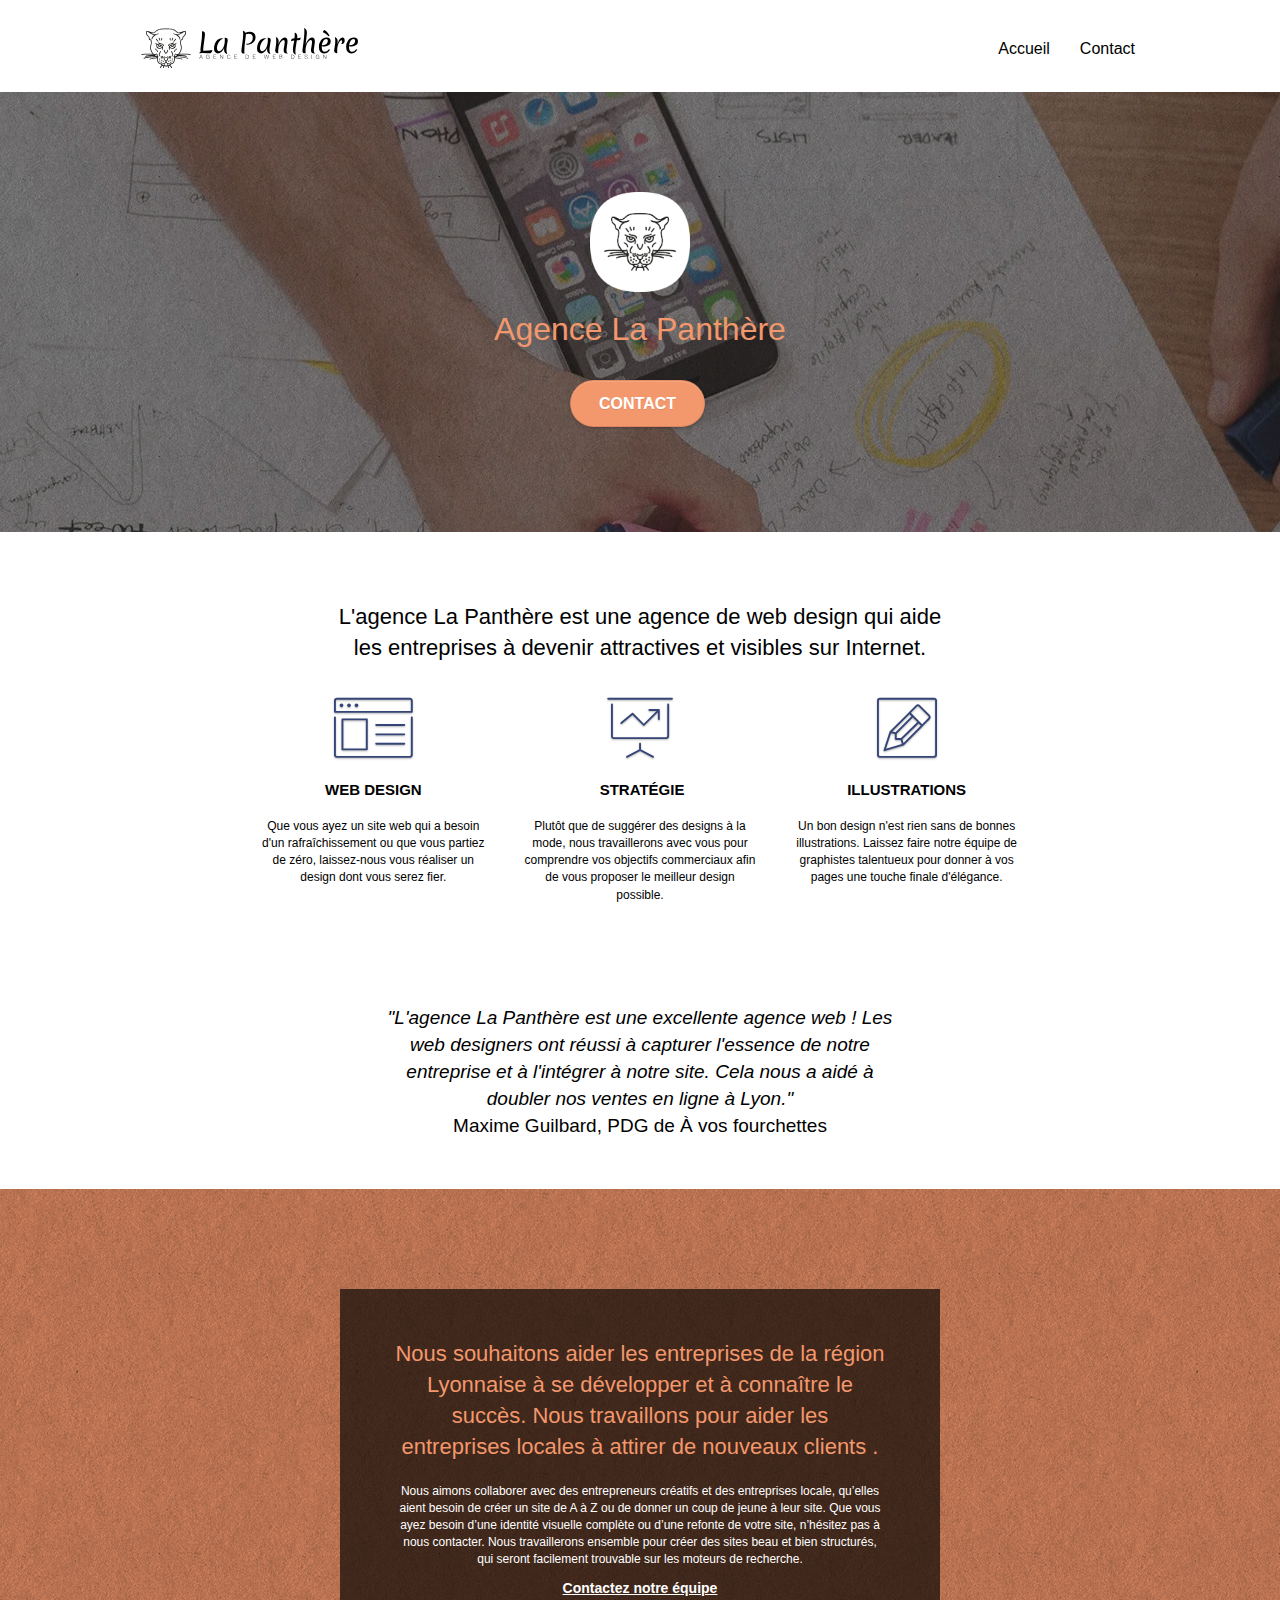
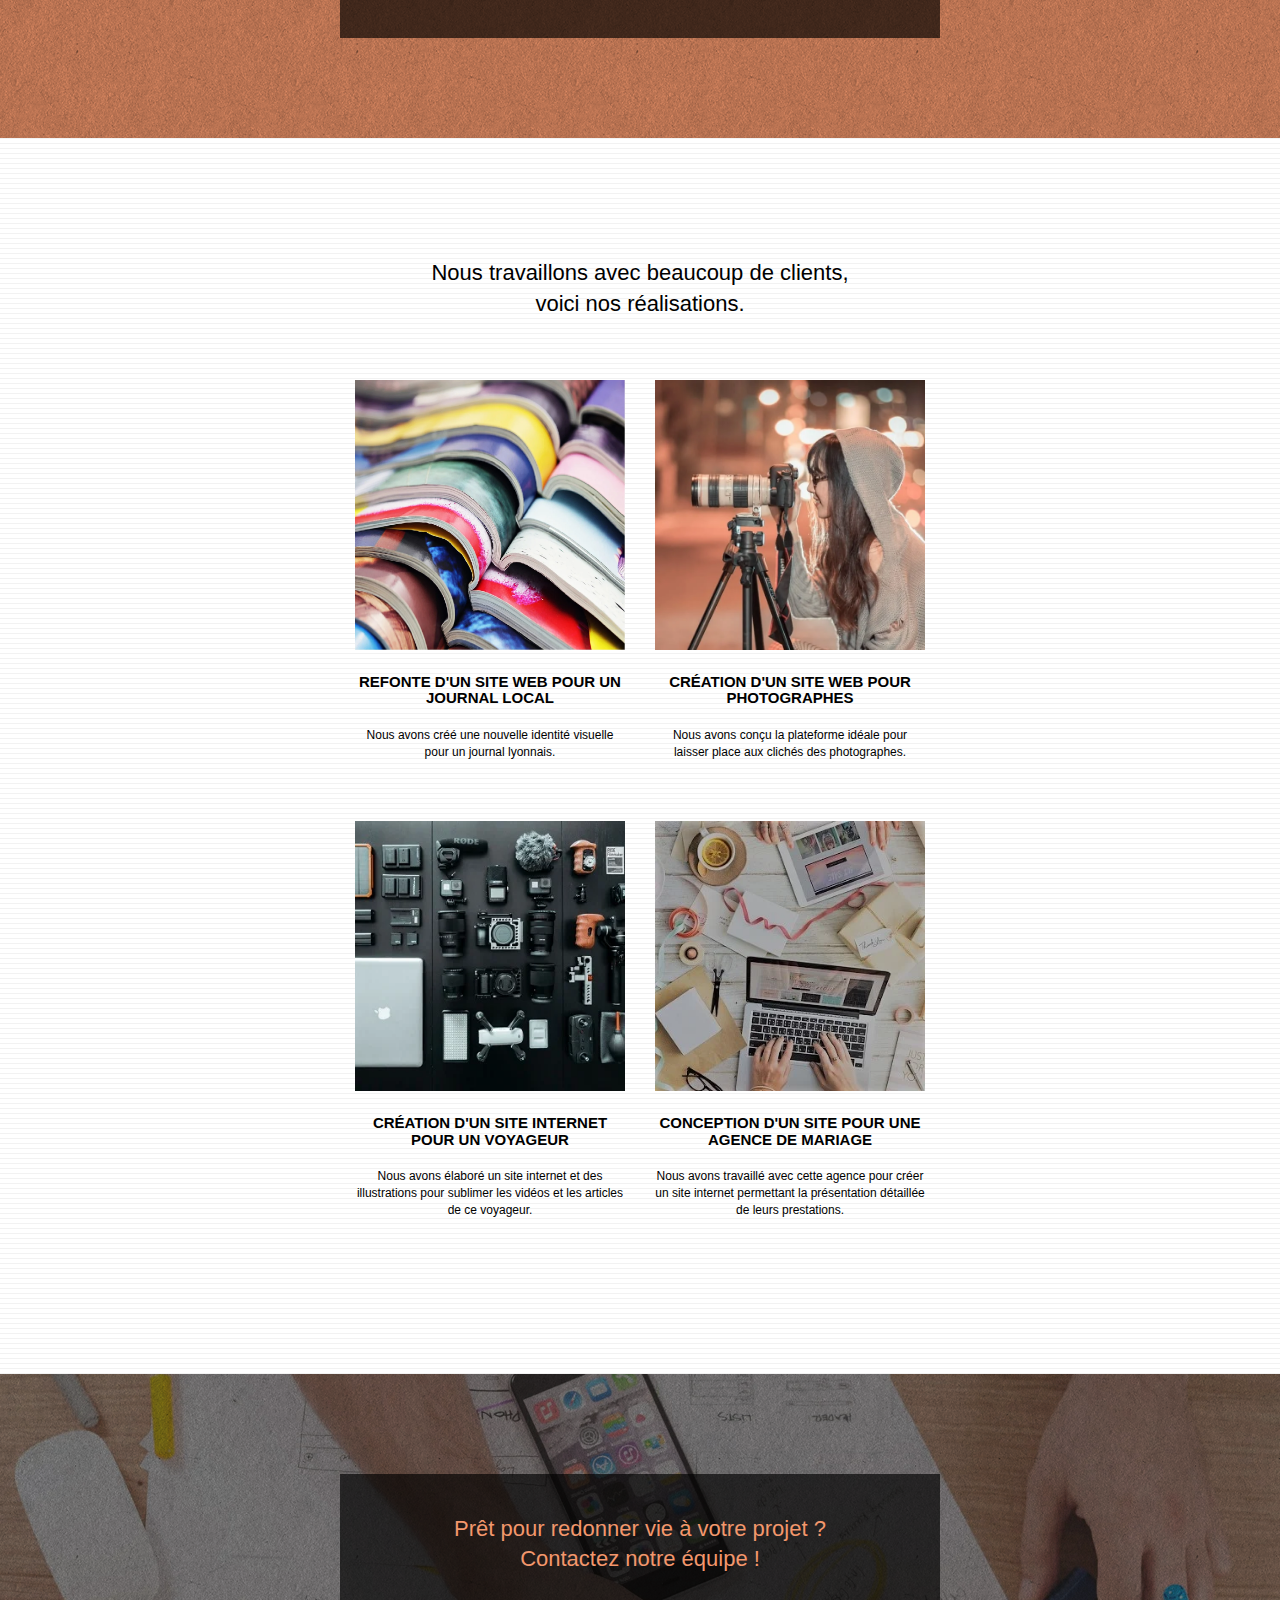
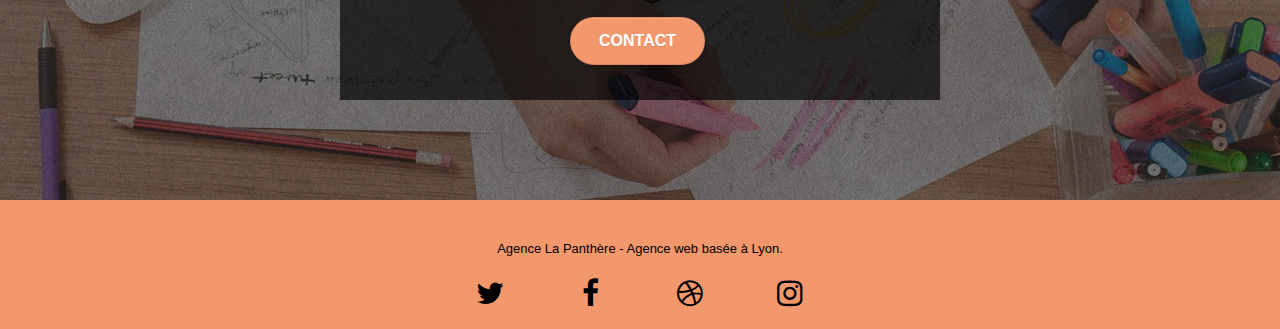
<file: index.html>
<!doctype html>
<html lang="fr">
<head>
    <meta charset="utf-8">
    <meta name="description" content="Contactez nous et parlez-nous de votre projet. Nous aidons les entreprises à devenir attractives et visibles sur Internet, avec de la stratégie et de l’illustrations, laissez-nous réaliser un design dont vous serez fier.">
    <meta name="viewport" content="width=device-width, initial-scale=1.0, viewport-fit=cover">
    <link rel="shortcut icon" type="image/png" href="favicon.jpg">
    
	<link rel="stylesheet" type="text/css" href="./css/bootstrap.css">
	<link rel="stylesheet" type="text/css" href="style.css">
	<link rel="stylesheet" type="text/css" href="./css/font-awesome.css">
	<link rel="stylesheet" type="text/css" href="./css/et-line.css">

    <title>La Panthère</title>

    
<!-- Analytics -->
 
<!-- Analytics END -->
    
</head>
<body>

<!-- Principal conteneur -->
<div class="page-container">
<header>   
<!-- bloc-0 -->
<div class="bloc bgc-white l-bloc " id="bloc-0">
	<div class="container bloc-sm">
		<nav class="navbar row">
			<div class="navbar-header">
				<a class="navbar-brand" href="index.html"><img src="img/agence-la-panthere-monochrome.svg" alt="paris web design logo agence web meilleure agence" height="40" /></a>
				<button id="nav-toggle" type="button" class="ui-navbar-toggle navbar-toggle" data-toggle="collapse" data-target=".navbar-1">
					<span class="sr-only">Toggle navigation</span><span class="icon-bar"></span><span class="icon-bar"></span><span class="icon-bar"></span>
				</button>
			</div>
			<div class="collapse navbar-collapse navbar-1 special-dropdown-nav">
				<ul class="site-navigation nav navbar-nav">
					<li>
						<a href="index.html">Accueil</a>
					</li>
					<li>
						<a href="contact.html">Contact</a>
					</li>
				</ul>
			</div>
		</nav>
	</div>
</div>
</header>
<!-- bloc-0 END -->

<!-- bloc-1-presentation -->
<main>
<section class="bloc bgc-dark-slate-blue bg-banniere d-bloc bg-t-edge bloc-bg-texture texture-paper b-parallax" id="bloc-1-hero">
	<div class="container bloc-lg">
		<div class="row tight-width-whitespace">
			<div class="col-sm-12">
				<img src="img/logo.webp" class="center-block image-resize-mode" width="100" alt="Agence La Panthère, agence web paris, création logo paris" />
				<h1 class="text-center hero-bloc-text tc-white ">
					Agence La Panthère
				</h1>
				<div class="text-center">
					<a href="contact.html" class="btn btn-lg btn-clean btn-rd cta-hero btn-atomic-tangerine" id="cta-hero">Contact</a>
				</div>
			</div>
		</div>
	</div>
</section>
<!-- bloc-1-presentation END -->

<!-- bloc-2-services -->
<section class="bloc bgc-white l-bloc" id="bloc-2-services">
	<div class="container bloc-md">
				<h2 class="container-title">L'agence La Panthère est une agence de web design qui aide les entreprises à devenir attractives et visibles sur Internet.</h2>
		<div class="row voffset-lg med-width-whitespace">
			<article class="col-sm-4">
				<div class="text-center">
					<span class="et-icon-browser sm-shadow icon-dark-slate-blue icons icon-lg"></span>
				</div>
				<h3 class="mg-md text-center">
					Web design
				</h3>
				<p class="text-center ">
					Que vous ayez un site web qui a besoin d'un rafraîchissement ou que vous partiez de zéro, laissez-nous vous réaliser un design dont vous serez fier.
				</p>
			</article>
			<article class="col-sm-4">
				<div class="text-center">
					<span class="et-icon-presentation sm-shadow icon-dark-slate-blue icons icon-lg"></span>
				</div>
				<h3 class="mg-md text-center">
					&nbsp;Stratégie
				</h3>
				<p class="text-center ">
					Plutôt que de suggérer des designs à la mode, nous travaillerons avec vous pour comprendre vos objectifs commerciaux afin de vous proposer le meilleur design possible.
				</p>
			</article>
			<article class="col-sm-4">
				<div class="text-center">
					<span class="et-icon-edit sm-shadow icon-dark-slate-blue icons icon-lg"></span>
				</div>
				<h3 class="mg-md text-center">
					Illustrations
				</h3>
				<p class="text-center ">
					Un bon design n'est rien sans de bonnes illustrations. Laissez faire notre équipe de graphistes talentueux pour donner à vos pages une touche finale d'élégance.
				</p>
			</article>
		</div>
		<div class="row voffset-lg voffset">
			<div class="col-xs-12 col-md-8 col-md-offset-2 text-center">
				<figure class="figure">
					<blockquote class="figure_quote">
						<p class="figure_quote-text">"L'agence La Panthère est une excellente agence web ! Les web designers ont réussi à capturer l'essence de notre entreprise et à l'intégrer à notre site. Cela nous a aidé à doubler nos ventes en ligne à Lyon."</p>
					</blockquote>
					<figcaption class="figure_caption">Maxime Guilbard, <cite class="figure_caption-cite">PDG de À vos fourchettes</cite></figcaption>
				</figure>
			</div>
		</div>
	</div>
</section>
<!-- bloc-2-services END -->

<!-- bloc-3-what-i-do -->
<section class="bloc tc-white bgc-atomic-tangerine bg-presentation d-bloc bloc-bg-texture texture-paper b-parallax" id="bloc-3-what-i-do">
	<div class="container bloc-lg">
		<div class="row tight-width-whitespace black-background">
			<div class="col-sm-12 col_text-center">
				<h2 class="mg-md text-center tc-white">
					Nous souhaitons aider les entreprises de la région Lyonnaise à se développer et à connaître le succès. Nous travaillons pour aider les entreprises locales à attirer de nouveaux clients .
				</h2>
				<p class="text-center white">
					Nous aimons collaborer avec des entrepreneurs créatifs et des entreprises locale, qu’elles aient besoin de créer un site de A à Z ou de donner un coup de jeune à leur site. Que vous ayez besoin d’une identité visuelle complète ou d’une refonte de votre site, n’hésitez pas à nous contacter. Nous travaillerons ensemble pour créer des sites beau et bien structurés, qui seront facilement trouvable sur les moteurs de recherche.
				</p>
				<a class="ltc-white bold-link" href="contact.html">Contactez notre équipe</a>
			</div>
		</div>
	</div>
</section>
<!-- bloc-3-what-i-do END -->

<!-- bloc-4-portfolio -->
<section class="bloc bgc-white bg-lines-h2-bg bg-repeat l-bloc" id="bloc-4-portfolio">
	<div class="container bloc-lg">
		<div class="row">
			<div class="col-sm-12 text-center">
				<h2 class="text-center_title">Nous travaillons avec beaucoup de clients, voici nos réalisations.</h2>
			</div>
		</div>
		<div class="row tight-width-whitespace portfolio-row">
			<article class="col-sm-6">
				<a href="#" data-lightbox="img/1.webp" data-gallery-id="gallery-1" data-caption="Refonte d'un site web pour un journal local" data-frame="snapshot-lb"><img src="img/1.webp" alt="paris web design logo agence web meilleure agence et refonte site web journal" class="img-responsive portfolio-thumb" /></a>
				<h3 class="mg-md text-center">
					Refonte d'un site web pour un journal local
				</h3>
				<p class="text-center">
					Nous avons créé une nouvelle identité visuelle pour un journal lyonnais.
				</p>
			</article>
			<article class="col-sm-6">
				<a href="#" data-lightbox="img/2.webp" data-gallery-id="gallery-1" data-caption="Création d'un site web pour photographes" data-frame="snapshot-lb"><img src="img/2.webp" class="img-responsive portfolio-thumb" alt="paris web design logo agence web meilleure agence, Création d'un site web pour photographes" /></a>
				<h3 class="mg-md text-center">
					Création d'un site web pour photographes
				</h3>
				<p class="text-center">
					Nous avons conçu la plateforme idéale pour laisser place aux clichés des photographes.
				</p>
			</article>
		</div>
		<div class="row tight-width-whitespace portfolio-row">
			<article class="col-sm-6">
				<a href="#" data-lightbox="img/3.webp" data-gallery-id="gallery-1" data-caption="Création d'un site internet pour un voyageur" data-frame="snapshot-lb"><img src="img/3.webp" class="img-responsive portfolio-thumb" alt="paris web design logo agence web meilleure agence, Création d'un site web pour voyageur"/></a>
				<h3 class="mg-md text-center">
					Création d'un site internet pour un voyageur
				</h3>
				<p class="text-center">
					Nous avons élaboré un site internet et des illustrations pour sublimer les vidéos et les articles de ce voyageur.
				</p>
			</article>
			<article class="col-sm-6">
				<a href="#" data-lightbox="img/4.webp" data-gallery-id="gallery-1" data-caption="Conception d'un site pour une agence de mariage" data-frame="snapshot-lb"><img src="img/4.webp" class="img-responsive portfolio-thumb" alt="paris web design logo agence web meilleure agence, Création d'un site web pour agence de mariage" /></a>
				<h3 class="mg-md text-center">
					Conception d'un site pour une agence de mariage
				</h3>
				<p class="text-center">
					Nous avons travaillé avec cette agence pour créer un site internet permettant la présentation détaillée de leurs prestations.
				</p>
			</article>
		</div>
	</div>
</section>
<!-- bloc-4-portfolio END -->

<!-- bloc-5-cta -->
<section class="bloc bgc-dark-slate-blue bg-banniere d-bloc bloc-bg-texture texture-paper" id="bloc-5-cta">
	<div class="container bloc-lg bloc-responsive">
		<div class="row bloc-black">
			<h2 class="mg-md text-center text-center-white">
				Prêt pour redonner vie à votre projet ?<br>Contactez notre équipe !
			</h2>
			<div class="col-sm-12 text-center">
				<a href="contact.html" class="btn btn-atomic-tangerine btn-clean btn-rd btn-lg cta-hero">Contact</a>
			</div>
		</div>
	</div>
</section>
</main>
<!-- bloc-5-cta END -->
<!-- Footer - bloc-8 -->
<footer>
<section class="bloc bgc-atomic-tangerine d-bloc" id="bloc-8">
	<div class="container bloc-sm">
		<div class="row">
			<div class="col-sm-12">
				<h2 class="text-center footer_title">
					Agence La Panthère - Agence web basée à Lyon.
				</h2>
				<div class="row row-no-gutters social">
					<div class="col-sm-3">
						<div class="text-center social_logo">
							<a title="Twitter" aria-label="Twitter" class="social" href="index.html"><span class="fa fa-twitter icon-md"></span></a>
						</div>
					</div>
					<div class="col-sm-3">
						<div class="text-center social_logo">
							<a title="Facebook" aria-label="Facebook" class="social" href="index.html"><span class="fa fa-facebook icon-md"></span></a>
						</div>
					</div>
					<div class="col-sm-3">
						<div class="text-center social_logo">
							<a title="Dribble" aria-label="Dribble" class="social" href="index.html"><span class="fa fa-dribbble icon-md"></span></a>
						</div>
					</div>
					<div class="col-sm-3">
						<div class="text-center social_logo">
							<a title="Instagram" aria-label="Instagram" class="social" href="index.html"><span class="fa fa-instagram icon-md"></span></a>
						</div>
					</div>
				</div>
				<div class="row">
				</div>
			</div>
		</div>
	</div>
</section>
<!-- Footer - bloc-8 END -->
</footer>
</div>

<!-- Principal conteneur END -->
    

<script src="./js/jquery-2.1.0.js"></script>
<script src="./js/bootstrap.js"></script>
<script src="./js/blocs.js"></script>
<script src="./js/jquery.touchSwipe.js" defer></script>
<script src="./js/gmaps.js"></script>

</body>

</html>
</file>
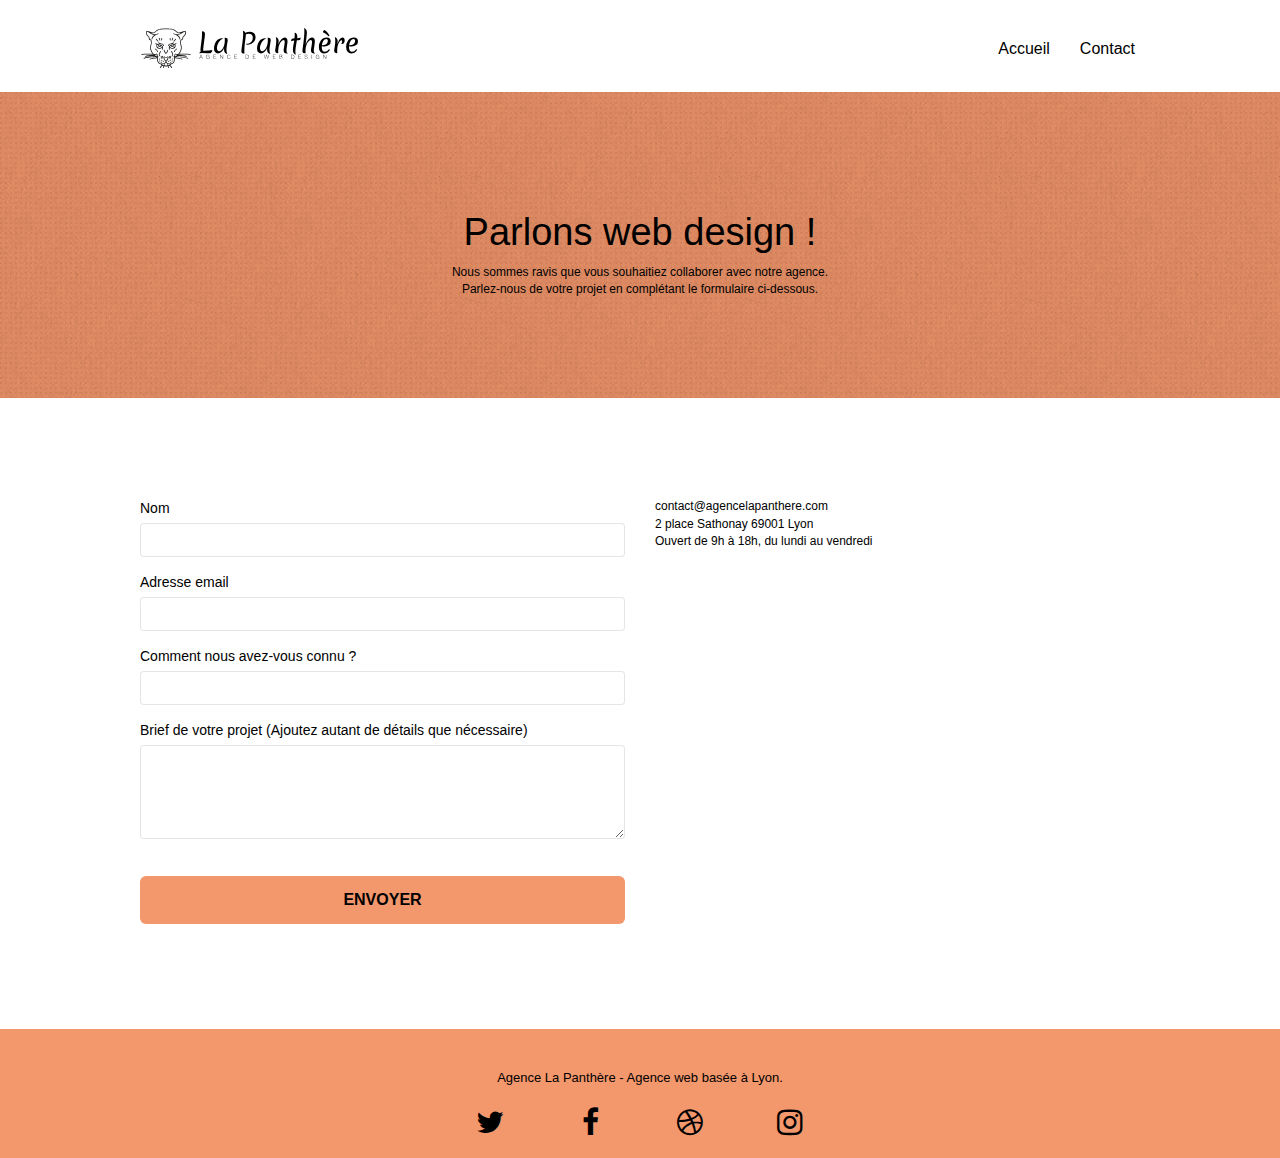
<file: contact.html>
<!doctype html>
<html lang="fr">
<head>
    <meta charset="utf-8">
    <meta name="description" content="Contactez nous et parlez-nous de votre projet. Nous aidons les entreprises à devenir attractives et visibles sur Internet, avec de la stratégie et de l’illustrations, laissez-nous réaliser un design dont vous serez fier.">
    <meta name="viewport" content="width=device-width, initial-scale=1.0, viewport-fit=cover">
    <link rel="shortcut icon" type="image/png" href="favicon.jpg">
    
	<link rel="stylesheet" type="text/css" href="./css/bootstrap.css">
	<link rel="stylesheet" type="text/css" href="style.css">
	<link rel="stylesheet" type="text/css" href="./css/font-awesome.css">
	<link rel="stylesheet" type="text/css" href="./css/et-line.css">
    <title>Contact</title>

    
</head>
<body>
<!-- Principal conteneur -->
<div class="page-container">
	<!-- bloc-0 -->
		<header> 
			<div class="bloc bgc-white l-bloc " id="bloc-0">
				<div class="container bloc-sm">
					<nav class="navbar row">
						<div class="navbar-header">
							<a class="navbar-brand" href="index.html"><img src="img/agence-la-panthere-monochrome.svg" alt="paris web design logo agence web meilleure agence" height="40" /></a>
							<button id="nav-toggle" type="button" class="ui-navbar-toggle navbar-toggle" data-toggle="collapse" data-target=".navbar-1">
								<span class="sr-only">Toggle navigation</span><span class="icon-bar"></span><span class="icon-bar"></span><span class="icon-bar"></span>
							</button>
						</div>
						<div class="collapse navbar-collapse navbar-1 special-dropdown-nav">
							<ul class="site-navigation nav navbar-nav">
								<li>
									<a href="index.html">Accueil</a>
								</li>
								<li>
									<a href="contact.html">Contact</a>
								</li>
							</ul>
						</div>
					</nav>
				</div>
			</div>
		</header>
<!-- bloc-0 END -->

<!-- bloc-6 -->
<main>
	<section class="bloc bg-dots-bg bg-repeat bgc-atomic-tangerine d-bloc bloc-bg-texture texture-paper background-texture" id="bloc-6">
		<div class="container bloc-lg">
			<div class="row">
				<div class="col-sm-12">
					<h1 class="text-center hero-bloc-text tc-white row_title">
					Parlons web design !
				</h1>
				<p class="text-center mg-lg tc-white tight-width-whitespace row_description">
					Nous sommes ravis que vous souhaitiez collaborer avec notre agence.<br>
					Parlez-nous de votre projet en complétant le formulaire ci-dessous.
				</p>
			</div>
		</div>
	</div>
</section>
<!-- bloc-6 END -->

<!-- bloc-7 -->
<div class="bloc bgc-white l-bloc" id="bloc-7">
	<div class="container bloc-lg">
		<div class="row">
			<div class="col-sm-6">
				<form id="form_1" novalidate data-success-msg="Your message has been sent." data-fail-msg="Sorry it seems that our mail server is not responding, Sorry for the inconvenience!" method="POST">
					<div class="form-group">
						<label for="name">
							Nom
						</label>
						<input id="name" class="form-control" type="text" required />
					</div>
					<div class="form-group">
						<label for="email">
							Adresse email
						</label>
						<input id="email" class="form-control" type="email" required />
					</div>
					<div class="form-group">
						<label for="input_504">
							Comment nous avez-vous connu ?
						</label>
						<input class="form-control" type="text" required id="input_504" />
					</div>
					<div class="form-group">
						<label for="message">
							Brief de votre projet (Ajoutez autant de détails que nécessaire)<br>
						</label><textarea id="message" class="form-control" rows="4" cols="50" required></textarea>
					</div> 
					<button class="bloc-button btn btn-lg btn-block cta-hero btn-atomic-tangerine row_button" type="submit">
						Envoyer
					</button>
				</form>
			</div>
			<div class="col-sm-6">
				<p>
					contact@agencelapanthere.com<br>2 place Sathonay 69001 Lyon<br>Ouvert de 9h à 18h, du lundi au vendredi<br>
				</p>
			</div>
		</div>
	</div>
</div>
</main>
<!-- bloc-7 END -->



<!-- Footer - bloc-8 -->
<footer>
<section class="bloc bgc-atomic-tangerine d-bloc" id="bloc-8">
	<div class="container bloc-sm">
		<div class="row">
			<div class="col-sm-12">
				<h2 class="text-center white footer_title">
					Agence La Panthère - Agence web basée à Lyon.<br>
				</h2>
				<div class="row row-no-gutters social">
					<div class="col-sm-3">
						<div class="text-center social_logo">
							<a title="Twitter" aria-label="Twitter" class="social" href="index.html"><span class="fa fa-twitter icon-md"></span></a>
						</div>
					</div>
					<div class="col-sm-3">
						<div class="text-center social_logo">
							<a title="Facebook" aria-label="Facebook" class="social" href="index.html"><span class="fa fa-facebook icon-md"></span></a>
						</div>
					</div>
					<div class="col-sm-3">
						<div class="text-center social_logo">
							<a title="Dribble" aria-label="Dribble" class="social" href="index.html"><span class="fa fa-dribbble icon-md"></span></a>
						</div>
					</div>
					<div class="col-sm-3">
						<div class="text-center social_logo">
							<a title="Instagram" aria-label="Instagram" class="social" href="index.html"><span class="fa fa-instagram icon-md"></span></a>
						</div>
					</div>
				</div>
			</div>
		</div>
	</div>
</section>
</footer>
<!-- Footer - bloc-8 END -->

</div>
<!-- Principal conteneur END -->

<script src="./js/jquery-2.1.0.js"></script>
<script src="./js/bootstrap.js"></script>
<script src="./js/blocs.js"></script>
<script src="./js/jqBootstrapValidation.js"></script>
<script src="./js/formHandler.js"></script>


</body>

</html>
</file>
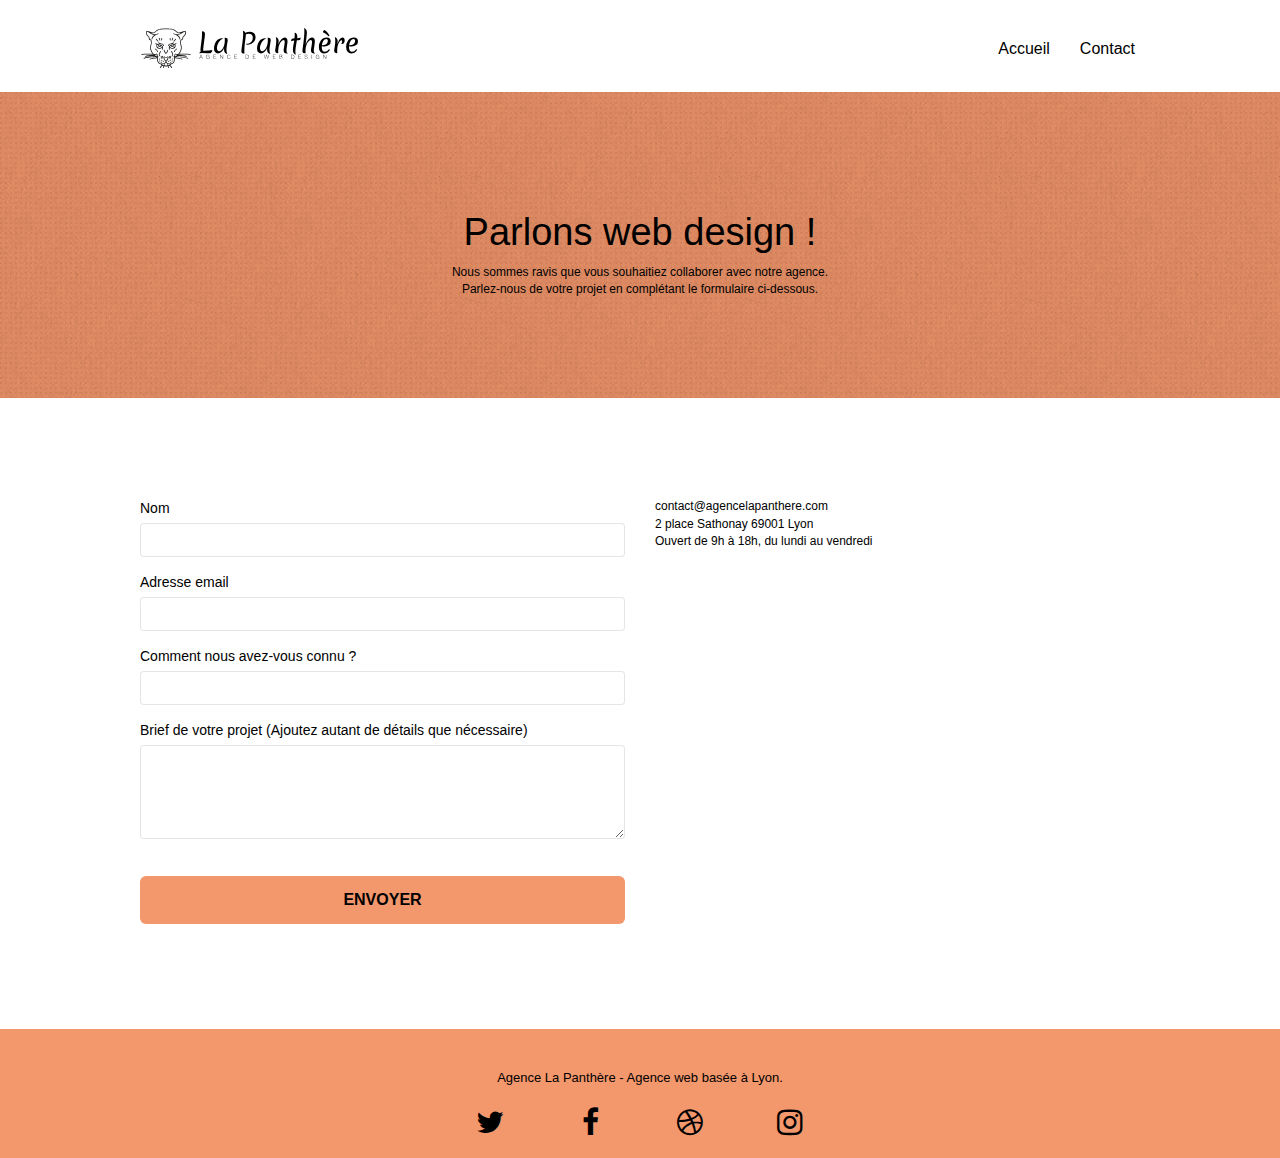
<file: page2.html>
<!doctype html>
<html lang="fr">
<head>
    <meta charset="utf-8">
    <meta name="description" content="Contactez nous et parlez-nous de votre projet. Nous aidons les entreprises à devenir attractives et visibles sur Internet, avec de la stratégie et de l’illustrations, laissez-nous réaliser un design dont vous serez fier.">
    <meta name="viewport" content="width=device-width, initial-scale=1.0, viewport-fit=cover">
    <link rel="shortcut icon" type="image/png" href="favicon.jpg">
    
	<link rel="stylesheet" type="text/css" href="./css/bootstrap.css">
	<link rel="stylesheet" type="text/css" href="style.css">
	<link rel="stylesheet" type="text/css" href="./css/font-awesome.css">
	<link rel="stylesheet" type="text/css" href="./css/et-line.css">
    <title>Contact</title>

    
</head>
<body>
<!-- Principal conteneur -->
<div class="page-container">
	<!-- bloc-0 -->
		<header> 
			<div class="bloc bgc-white l-bloc " id="bloc-0">
				<div class="container bloc-sm">
					<nav class="navbar row">
						<div class="navbar-header">
							<a class="navbar-brand" href="index.html"><img src="img/agence-la-panthere-monochrome.svg" alt="paris web design logo agence web meilleure agence" height="40" /></a>
							<button id="nav-toggle" type="button" class="ui-navbar-toggle navbar-toggle" data-toggle="collapse" data-target=".navbar-1">
								<span class="sr-only">Toggle navigation</span><span class="icon-bar"></span><span class="icon-bar"></span><span class="icon-bar"></span>
							</button>
						</div>
						<div class="collapse navbar-collapse navbar-1 special-dropdown-nav">
							<ul class="site-navigation nav navbar-nav">
								<li>
									<a href="index.html">Accueil</a>
								</li>
								<li>
									<a href="page2.html">Contact</a>
								</li>
							</ul>
						</div>
					</nav>
				</div>
			</div>
		</header>
<!-- bloc-0 END -->

<!-- bloc-6 -->
<main>
	<section class="bloc bg-dots-bg bg-repeat bgc-atomic-tangerine d-bloc bloc-bg-texture texture-paper background-texture" id="bloc-6">
		<div class="container bloc-lg">
			<div class="row">
				<div class="col-sm-12">
					<h1 class="text-center hero-bloc-text tc-white row_title">
					Parlons web design !
				</h1>
				<p class="text-center mg-lg tc-white tight-width-whitespace row_description">
					Nous sommes ravis que vous souhaitiez collaborer avec notre agence.<br>
					Parlez-nous de votre projet en complétant le formulaire ci-dessous.
				</p>
			</div>
		</div>
	</div>
</section>
<!-- bloc-6 END -->

<!-- bloc-7 -->
<div class="bloc bgc-white l-bloc" id="bloc-7">
	<div class="container bloc-lg">
		<div class="row">
			<div class="col-sm-6">
				<form id="form_1">
					<div class="form-group">
						<label for="name">
							Nom
						</label>
						<input id="name" class="form-control" required />
					</div>
					<div class="form-group">
						<label for="email">
							Adresse email
						</label>
						<input id="email" class="form-control" type="email" required />
					</div>
					<div class="form-group">
						<label for="input_504">
							Comment nous avez-vous connu ?
						</label>
						<input class="form-control" type="email" required id="input_504" />
					</div>
					<div class="form-group">
						<label for="message">
							Brief de votre projet (Ajoutez autant de détails que nécessaire)<br>
						</label><textarea id="message" class="form-control" rows="4" cols="50" required></textarea>
					</div> 
					<button class="bloc-button btn btn-lg btn-block cta-hero btn-atomic-tangerine row_button" type="submit">
						Envoyer
					</button>
				</form>
			</div>
			<div class="col-sm-6">
				<p>
					contact@agencelapanthere.com<br>2 place Sathonay 69001 Lyon<br>Ouvert de 9h à 18h, du lundi au vendredi<br>
				</p>
			</div>
		</div>
	</div>
</div>
</main>
<!-- bloc-7 END -->



<!-- Footer - bloc-8 -->
<footer>
<section class="bloc bgc-atomic-tangerine d-bloc" id="bloc-8">
	<div class="container bloc-sm">
		<div class="row">
			<div class="col-sm-12">
				<h2 class="text-center white footer_title">
					Agence La Panthère - Agence web basée à Lyon.<br>
				</h2>
				<div class="row row-no-gutters social">
					<div class="col-sm-3">
						<div class="text-center social_logo">
							<a aria-label="Twitter" class="social" href="index.html"><span class="fa fa-twitter icon-md"></span></a>
						</div>
					</div>
					<div class="col-sm-3">
						<div class="text-center social_logo">
							<a aria-label="Facebook" class="social" href="index.html"><span class="fa fa-facebook icon-md"></span></a>
						</div>
					</div>
					<div class="col-sm-3">
						<div class="text-center social_logo">
							<a aria-label="Dribble" class="social" href="index.html"><span class="fa fa-dribbble icon-md"></span></a>
						</div>
					</div>
					<div class="col-sm-3">
						<div class="text-center social_logo">
							<a aria-label="Instagram" class="social" href="index.html"><span class="fa fa-instagram icon-md"></span></a>
						</div>
					</div>
				</div>
			</div>
		</div>
	</div>
</section>
</footer>
<!-- Footer - bloc-8 END -->

</div>
<!-- Principal conteneur END -->

<script src="./js/jquery-2.1.0.js"></script>
<script src="./js/bootstrap.js"></script>
<script src="./js/blocs.js"></script>
<script src="./js/jquery.touchSwipe.js" defer></script>
<script src="./js/gmaps.js"></script>


</body>

</html>
</file>
<file: style.css>
.d-bloc .navbar-toggle .icon-bar,body{background:#fff}.bloc .container,.row.row-no-gutters>[class*=" col-"],.row.row-no-gutters>[class^=col-]{padding-right:0;padding-left:0}.nav-center .navbar-brand img,body{margin:0}.nav-invert .navbar .nav,.nav>li{float:left}a,button{outline:0!important}.scrollToTop,a,button{transition:.3s ease-in-out}.col_text-center,.container-title,a[data-lightbox]{text-align:center}body{padding:0;overflow-x:hidden;-webkit-font-smoothing:antialiased;-moz-osx-font-smoothing:grayscale}a:hover{text-decoration:none;cursor:pointer}#page-loading-blocs-notifaction{position:fixed;top:0;bottom:0;width:100%;z-index:100000;background:url("img/pageload-spinner.gif") center center no-repeat #fff}.bloc{width:100%;clear:both;background:50% 50%/cover no-repeat;padding:0 50px;-webkit-background-size:cover;-moz-background-size:cover;-o-background-size:cover;position:relative}.bloc-lg{padding:100px 50px}.bloc-md{padding:50px}.bloc-sm{padding:20px 50px}.bg-b-edge,.bg-bl-edge,.bg-br-edge,.bg-center,.bg-l-edge,.bg-r-edge,.bg-repeat,.bg-t-edge,.bg-tl-edge,.bg-tr-edge{-webkit-background-size:auto!important;-moz-background-size:auto!important;-o-background-size:auto!important;background-size:auto!important}.bg-repeat,.nav>li a:focus,.nav>li a:hover{background:0 0}.bg-t-edge{background:top no-repeat}.bloc-bg-texture::before{content:"";background-size:2px 2px;position:absolute;top:0;bottom:0;left:0;right:0}.texture-paper::before{background:url("img/texture-paper.png") 0 0/280px 280px}.nav>li>.dropdown a,.navbar-toggle:hover{background:0 0!important}.b-parallax{background-attachment:fixed}.d-bloc{color:rgba(255,255,255,.7)}.d-bloc button:hover{color:rgba(255,255,255,.9)}.d-bloc .icon-round,.d-bloc .icon-rounded,.d-bloc .icon-semi-rounded-a,.d-bloc .icon-semi-rounded-b,.d-bloc .icon-square{border-color:rgba(255,255,255,.9)}.d-bloc .divider-h span{border-color:rgba(255,255,255,.2)}.d-bloc .a-btn,.d-bloc .navbar a,.d-bloc .navbar-brand,.d-bloc a,.d-bloc a .icon-lg,.d-bloc a .icon-sm,.d-bloc a .icon-xl,.d-bloc h1 a,.d-bloc h2 a,.d-bloc h3 a,.d-bloc h4 a,.d-bloc h5 a,.d-bloc h6 a,.d-bloc p a{color:rgba(255,255,255,.6)}.d-bloc .a-btn:hover,.d-bloc .navbar a:hover,.d-bloc .navbar-brand:hover,.d-bloc a:hover .icon-lg,.d-bloc a:hover .icon-md,.d-bloc a:hover .icon-sm,.d-bloc a:hover .icon-xl,.d-bloc h1 a:hover,.d-bloc h2 a:hover,.d-bloc h3 a:hover,.d-bloc h4 a:hover,.d-bloc h5 a:hover,.d-bloc h6 a:hover,.d-bloc p a:hover{color:#fff}.d-bloc .btn-wire,.d-bloc .btn-wire:hover{color:#fff;border-color:#fff}.d-bloc .panel icon,.l-bloc .icon-round,.l-bloc .icon-rounded,.l-bloc .icon-semi-rounded-a,.l-bloc .icon-semi-rounded-b,.l-bloc .icon-square{border-color:rgba(0,0,0,.7)}.d-bloc .panel,.l-bloc{color:rgba(0,0,0,.5)}.d-bloc .panel button:hover,.l-bloc button:hover{color:rgba(0,0,0,.7)}.d-bloc .panel .divider-h span,.l-bloc .divider-h span{border-color:rgba(0,0,0,.1)}.d-bloc .panel .a-btn,.l-bloc .a-btn,.l-bloc .navbar a,.l-bloc .navbar-brand,.l-bloc .navbar-toggle .icon-bar,.l-bloc a .icon-lg,.l-bloc a .icon-md,.l-bloc a .icon-sm,.l-bloc a .icon-xl,.l-bloc h1 a,.l-bloc h2 a,.l-bloc h3 a,.l-bloc h4 a,.l-bloc h5 a,.l-bloc h6 a,.l-bloc p a{color:rgba(0,0,0,.6)}.d-bloc .panel .a-btn:hover,.l-bloc .a-btn:hover,.l-bloc .navbar a:hover,.l-bloc .navbar-brand:hover,.l-bloc a:hover .icon-lg,.l-bloc a:hover .icon-md,.l-bloc a:hover .icon-sm,.l-bloc a:hover .icon-xl,.l-bloc h1 a:hover,.l-bloc h2 a:hover,.l-bloc h3 a:hover,.l-bloc h4 a:hover,.l-bloc h5 a:hover,.l-bloc h6 a:hover,.l-bloc p a:hover{color:#000}.d-bloc .panel .btn-wire,.d-bloc .panel .btn-wire:hover,.l-bloc .btn-wire,.l-bloc .btn-wire:hover{color:rgba(0,0,0,.7);border-color:rgba(0,0,0,.3)}.voffset{margin-top:30px}.voffset-lg{margin-top:80px}.row-no-gutters{margin-right:0;margin-left:0}#bloc-1-hero h1{font-size:32px}.navbar{margin-bottom:0;z-index:1}.navbar-brand{height:auto;padding:3px 15px;font-size:25px;font-weight:600;line-height:44px}.navbar-brand img{max-height:200px;margin:0 5px 0 0;display:inline}.navbar .nav{padding-top:2px;margin-right:-16px;float:right;z-index:1}.nav>li{margin-top:4px;font-size:16px}.navbar-nav .open .dropdown-menu>li>a{text-align:inherit}.navbar-toggle{margin:10px 10px 0 0;border:0}.mg-lg,.mg-md{margin-top:10px}.navbar-toggle .icon-bar{background-color:rgba(0,0,0,.5);width:26px}.nav-invert .navbar-brand,.nav-invert .navbar-header{float:right;position:relative;z-index:2}@media (min-width:768px){.site-navigation{position:absolute;top:50%;right:20px;transform:translate(0,-50%);-webkit-transform:translateY(-50%)}.nav>li .dropdown-menu a,.nav>li .dropdown-menu a:hover{color:#484848}.nav-invert .site-navigation{left:0;right:0}.nav-center{text-align:center}.nav-center .navbar-header{width:100%}.nav-center .nav>li,.nav-center .navbar-brand,.nav-center .navbar-header{float:none;display:inline-block}.nav-center .site-navigation{position:relative;width:100%;right:0;margin-right:0;margin-top:20px}.nav-center.mini-nav .navbar-toggle{float:none;margin:10px auto 0}}.center-block{width:100px;height:100px}.nav>li>.dropdown a{display:block;padding:14px 15px}nav .caret{margin:0 5px}.dropdown-menu .dropdown-menu{top:-8px;left:100%}.dropdown-menu .dropmenu-flow-right{top:100%;left:0;margin-left:-1px;border-top-left-radius:0;border-top-right-radius:0}.dropdown-menu .dropdown span{border:4px solid #000;border-top-color:transparent;border-right-color:transparent;border-bottom-color:transparent;margin:6px -5px 0 0!important;float:right}.mg-md{margin-bottom:20px}.mg-lg{margin-bottom:40px}.btn{margin:0 5px 5px 0}.btn.pull-right{margin:0 0 5px 5px}.btn-d,.btn-d:focus,.btn-d:hover{color:#fff;background:rgba(0,0,0,.3)}.close-lightbox,.lightbox-caption,.next-lightbox,.prev-lightbox{background:rgba(0,0,0,.5);position:absolute}.btn-rd{border-radius:40px}.btn-clean{border:1px solid rgba(0,0,0,.08);border-bottom-color:rgba(0,0,0,.1);text-shadow:0 1px 0 rgba(0,0,1,.1);box-shadow:0 1px 3px rgba(0,0,1,.25),inset 0 1px 0 0 rgba(255,255,255,.15)}.icon-md{font-size:30px!important}.icon-lg{font-size:60px!important}.sm-shadow{text-shadow:0 1px 2px rgba(0,0,0,.3)}.panel-sq,.panel-sq .panel-footer,.panel-sq .panel-heading{border-radius:0}.panel-rd{border-radius:30px}.panel-rd .panel-heading{border-radius:29px 29px 0 0}.panel-rd .panel-footer{border-radius:0 0 29px 29px}.form-control{border-color:rgba(0,0,0,.1);box-shadow:none}.scrollToTop{width:40px;height:40px;position:fixed;bottom:20px;right:20px;opacity:0;z-index:500}.scrollToTop span{margin-top:6px}.showScrollTop{font-size:14px;opacity:1}a[data-lightbox]{position:relative;display:block}a[data-lightbox]:hover::before{content:"+";font-family:HelveticaNeue-Light,"Helvetica Neue Light","Helvetica Neue",Helvetica,Arial;font-size:32px;width:50px;height:50px;margin-left:-25px;border-radius:50%;background:rgba(0,0,0,.6);color:#fff;font-weight:100;z-index:1;position:absolute;top:50%;transform:translateY(-50%);-webkit-transform:translateY(-50%)}a[data-lightbox]:hover img{opacity:.6;-webkit-animation-fill-mode:none;animation-fill-mode:none}#lightbox-modal{display:flex;align-items:center}#lightbox-modal .modal-dialog{width:90%;max-width:900px;margin:0 auto}#lightbox-modal .modal-dialog img{max-height:90vh;margin:0 auto}.lightbox-caption{padding:20px;color:#fff;left:15px;right:15px;bottom:5px}.close-lightbox{color:#fff;font-size:30px;top:20px;right:20px;z-index:20;border:none;line-height:30px;padding:0 9px 5px;opacity:.3}.close-lightbox:hover,.next-lightbox:hover,.prev-lightbox:hover{opacity:1;color:#fff}.next-lightbox,.prev-lightbox{font-size:20px;color:rgba(255,255,255,.9);transition:.2s ease-in-out;top:45%;z-index:1;opacity:.4}.next-lightbox{padding:6px 8px 1px 13px;right:25px}.prev-lightbox{padding:6px 13px 1px 10px;left:25px}.snapshot-lb .modal-body{padding-bottom:45px}.snapshot-lb .lightbox-caption{padding:0;color:rgba(0,0,0,.5);background:0 0}.btn,a,h1,h2,h3,h4,h5,h6,label,p{font-family:helvetica;font-weight:400;color:#000!important}.cta-hero,.ltc-white,.white{color:#fff!important}.container{max-width:1000px}.hero-bloc-text{font-size:38px}.hero-bloc-text-sub{font-size:36px}.statement-bloc-text{line-height:26px;font-style:italic;font-size:20px;text-align:center;font-weight:lighter;max-width:520px;margin:auto}.cta-hero,h3{text-transform:uppercase;font-weight:700}p{font-size:12px}.tight-width-whitespace{max-width:600px;margin:auto}.h1{font-size:20px;font-family:"Open Sans"}.cta-hero{margin-top:22px;padding:12px 28px;font-size:16px}.social{max-width:400px;margin:20px auto 0}h2{font-size:22px;line-height:1.4em}h3{font-size:15px;color:#000!important}.med-width-whitespace{max-width:800px;margin:auto;box-shadow:0 0 0 #000}h1,h4{color:#333!important}.icons{margin-bottom:14px;margin-top:24px}.portfolio-thumb{margin-bottom:24px;width:100%;height:100%}.portfolio-row{margin-bottom:44px;margin-top:50px}.avatar{box-shadow:0 4px 9px rgba(0,0,0,.3)}.black-background{background-color:rgb(0 0 0 / 65%);padding:40px}.bold-link{font-weight:900;text-decoration:underline!important}.bgc-white{background-color:#fff}.bgc-dark-slate-blue{background-color:#364577}.bgc-atomic-tangerine{background-color:#f3976c}.ltc-atomic-tangerine,.tc-white{color:#f3976c!important}.btn-atomic-tangerine{background:#f3976c;color:#fff!important}.btn-atomic-tangerine:hover{background:#c27956!important;color:#fff!important}.ltc-white:hover{color:#ccc!important}.ltc-atomic-tangerine:hover{color:#c27956!important}.icon-dark-slate-blue{color:#364577!important;border-color:#364577!important}.bg-dots-bg{background-image:url("img/dots-bg.png")}.bg-lines-h2-bg{background-image:url("img/lines-h2-bg.png")}.bg-banniere{background-image:url("img/agence-la-panthere.webp")}.bg-presentation{background-image:url("img/image-de-presentation.webp")}.link{padding-top:30px}.text-image-resize{width:63%;height:100%}.text-image-resize2{width:85%;height:100%}.text-image-resize3{width:48%;height:100%}.container-title{padding:0 190px}.figure_quote{border:none;margin:0;padding-bottom:0}.figure_quote-text{font-size:19px;font-style:italic;padding:0 50px}.figure_caption{font-size:19px;color:#000}.figure_caption-cite{font-style:initial}.text-center_title{padding:0 280px}.text-center-white{z-index:20;position:relative;color:#f3976c!important}.footer_title{font-size:13px;color: #000!important;}.row_button,.row_description,.row_title,.social_logo{color:#000!important}.bloc-black{background-color:rgb(0 0 0 / 65%);padding:30px;width:60%}.bloc-responsive{display:flex;justify-content:center}.background-texture::before{opacity:.4}@media (max-width:1024px){.bloc{padding-left:20px;padding-right:20px}.bloc-tile-2.full-width-bloc .container,.bloc-tile-3.full-width-bloc .container,.bloc-tile-4.full-width-bloc .container,.bloc.full-width-bloc{padding-left:0;padding-right:0}}@media (max-width:992px) and (min-width:768px){.navbar .nav{max-width:80%}.nav-center.navbar .nav{max-width:100%}}@media only screen and (min-width:768px) and (max-width:1024px) and (orientation:landscape){.b-parallax{background-attachment:scroll}}@media only screen and (min-width:1024px) and (max-width:1366px) and (-webkit-min-device-pixel-ratio:1.5){.b-parallax{background-attachment:scroll}}@media (max-width:991px){.container{width:100%}.b-parallax{background-attachment:scroll}#hero-bloc,.page-container{overflow-x:hidden;position:relative}.bloc-group,.bloc-group .bloc{display:block;width:100%}.bloc-fill-screen .fill-bloc-bottom-edge,.bloc-fill-screen .fill-bloc-top-edge{padding:0 20px}}@media (max-width:400px){.bloc{padding-left:0;padding-right:0}}@media (max-width:767px){.page-container{overflow-x:hidden;position:relative}#disqus_thread,h1,h2,h3,h4,h5,h6,p{padding-left:10px!important;padding-right:10px!important}.b-parallax{background-attachment:scroll}.navbar .nav{padding-top:0;border-top:1px solid rgba(0,0,0,.2);float:none!important}.navbar.row{margin-left:0;margin-right:0}.site-navigation{position:inherit;transform:none;-webkit-transform:none;-ms-transform:none}.nav>li{margin-top:0;border-bottom:1px solid rgba(0,0,0,.1);background:rgba(0,0,0,.05);text-align:left;padding-left:15px;width:100%}.nav>li:hover{background:rgba(0,0,0,.08)}.dropdown .dropdown a .caret{float:none;margin:5px 0 0 10px!important;border:4px solid #000;border-bottom-color:transparent;border-right-color:transparent;border-left-color:transparent}#hero-bloc .navbar .nav{background:rgba(0,0,0,.8)}#hero-bloc .navbar .nav a{color:rgba(255,255,255,.6)}.hero{padding:50px 0}.hero-nav{left:-1px;right:-1px}.navbar-collapse{padding:0;overflow-x:hidden;-webkit-box-shadow:none;box-shadow:none}.navbar-brand img{max-height:40px;width:auto}.nav-invert .navbar-header{float:none;width:100%}.nav-invert .navbar-toggle{float:left;margin-left:10px}.bloc,.bloc-fill-screen .fill-bloc-bottom-edge,.bloc-fill-screen .fill-bloc-top-edge,.bloc-md,.bloc-sm,.bloc-tile-2 .container,.bloc-tile-3 .container,.bloc-tile-4 .container{padding-left:0;padding-right:0}.bloc-lg,.bloc-xl,.bloc-xxl{padding:40px 0}.a-block{padding:0 10px}.btn-dwn{display:none}.voffset{margin-top:5px}.voffset-md{margin-top:20px}.voffset-lg{margin-top:30px}form{padding:5px}.close-lightbox{display:inline-block}.blocsapp-device-iphone5{background-size:216px 425px;padding-top:60px;width:216px;height:425px}.blocsapp-device-iphone5 img{width:180px;height:320px}.bloc-mob-center-text{text-align:center}}
</file>
<file: css/et-line.css>
@font-face{font-family:et-line;src:url(../fonts/et-line.eot);src:url(../fonts/et-line.eot?#iefix) format('embedded-opentype'),url(../fonts/et-line.woff) format('woff'),url(../fonts/et-line.ttf) format('truetype'),url(../fonts/et-line.svg#et-line) format('svg');font-weight:400;font-style:normal}.et-icon-adjustments,.et-icon-alarmclock,.et-icon-anchor,.et-icon-aperture,.et-icon-attachment,.et-icon-bargraph,.et-icon-basket,.et-icon-beaker,.et-icon-bike,.et-icon-book-open,.et-icon-briefcase,.et-icon-browser,.et-icon-calendar,.et-icon-camera,.et-icon-caution,.et-icon-chat,.et-icon-circle-compass,.et-icon-clipboard,.et-icon-clock,.et-icon-cloud,.et-icon-compass,.et-icon-desktop,.et-icon-dial,.et-icon-document,.et-icon-documents,.et-icon-download,.et-icon-dribbble,.et-icon-edit,.et-icon-envelope,.et-icon-expand,.et-icon-facebook,.et-icon-flag,.et-icon-focus,.et-icon-gears,.et-icon-genius,.et-icon-gift,.et-icon-global,.et-icon-globe,.et-icon-googleplus,.et-icon-grid,.et-icon-happy,.et-icon-hazardous,.et-icon-heart,.et-icon-hotairballoon,.et-icon-hourglass,.et-icon-key,.et-icon-laptop,.et-icon-layers,.et-icon-lifesaver,.et-icon-lightbulb,.et-icon-linegraph,.et-icon-linkedin,.et-icon-lock,.et-icon-magnifying-glass,.et-icon-map,.et-icon-map-pin,.et-icon-megaphone,.et-icon-mic,.et-icon-mobile,.et-icon-newspaper,.et-icon-notebook,.et-icon-paintbrush,.et-icon-paperclip,.et-icon-pencil,.et-icon-phone,.et-icon-picture,.et-icon-pictures,.et-icon-piechart,.et-icon-presentation,.et-icon-pricetags,.et-icon-printer,.et-icon-profile-female,.et-icon-profile-male,.et-icon-puzzle,.et-icon-quote,.et-icon-recycle,.et-icon-refresh,.et-icon-ribbon,.et-icon-rss,.et-icon-sad,.et-icon-scissors,.et-icon-scope,.et-icon-search,.et-icon-shield,.et-icon-speedometer,.et-icon-strategy,.et-icon-streetsign,.et-icon-tablet,.et-icon-target,.et-icon-telescope,.et-icon-toolbox,.et-icon-tools,.et-icon-tools-2,.et-icon-trophy,.et-icon-tumblr,.et-icon-twitter,.et-icon-upload,.et-icon-video,.et-icon-wallet,.et-icon-wine{font-family:et-line;font-style:normal;font-weight:400;font-variant:normal;text-transform:none;line-height:1;-webkit-font-smoothing:antialiased;-moz-osx-font-smoothing:grayscale;display:inline-block}.et-icon-mobile:before{content:"\e000"}.et-icon-laptop:before{content:"\e001"}.et-icon-desktop:before{content:"\e002"}.et-icon-tablet:before{content:"\e003"}.et-icon-phone:before{content:"\e004"}.et-icon-document:before{content:"\e005"}.et-icon-documents:before{content:"\e006"}.et-icon-search:before{content:"\e007"}.et-icon-clipboard:before{content:"\e008"}.et-icon-newspaper:before{content:"\e009"}.et-icon-notebook:before{content:"\e00a"}.et-icon-book-open:before{content:"\e00b"}.et-icon-browser:before{content:"\e00c"}.et-icon-calendar:before{content:"\e00d"}.et-icon-presentation:before{content:"\e00e"}.et-icon-picture:before{content:"\e00f"}.et-icon-pictures:before{content:"\e010"}.et-icon-video:before{content:"\e011"}.et-icon-camera:before{content:"\e012"}.et-icon-printer:before{content:"\e013"}.et-icon-toolbox:before{content:"\e014"}.et-icon-briefcase:before{content:"\e015"}.et-icon-wallet:before{content:"\e016"}.et-icon-gift:before{content:"\e017"}.et-icon-bargraph:before{content:"\e018"}.et-icon-grid:before{content:"\e019"}.et-icon-expand:before{content:"\e01a"}.et-icon-focus:before{content:"\e01b"}.et-icon-edit:before{content:"\e01c"}.et-icon-adjustments:before{content:"\e01d"}.et-icon-ribbon:before{content:"\e01e"}.et-icon-hourglass:before{content:"\e01f"}.et-icon-lock:before{content:"\e020"}.et-icon-megaphone:before{content:"\e021"}.et-icon-shield:before{content:"\e022"}.et-icon-trophy:before{content:"\e023"}.et-icon-flag:before{content:"\e024"}.et-icon-map:before{content:"\e025"}.et-icon-puzzle:before{content:"\e026"}.et-icon-basket:before{content:"\e027"}.et-icon-envelope:before{content:"\e028"}.et-icon-streetsign:before{content:"\e029"}.et-icon-telescope:before{content:"\e02a"}.et-icon-gears:before{content:"\e02b"}.et-icon-key:before{content:"\e02c"}.et-icon-paperclip:before{content:"\e02d"}.et-icon-attachment:before{content:"\e02e"}.et-icon-pricetags:before{content:"\e02f"}.et-icon-lightbulb:before{content:"\e030"}.et-icon-layers:before{content:"\e031"}.et-icon-pencil:before{content:"\e032"}.et-icon-tools:before{content:"\e033"}.et-icon-tools-2:before{content:"\e034"}.et-icon-scissors:before{content:"\e035"}.et-icon-paintbrush:before{content:"\e036"}.et-icon-magnifying-glass:before{content:"\e037"}.et-icon-circle-compass:before{content:"\e038"}.et-icon-linegraph:before{content:"\e039"}.et-icon-mic:before{content:"\e03a"}.et-icon-strategy:before{content:"\e03b"}.et-icon-beaker:before{content:"\e03c"}.et-icon-caution:before{content:"\e03d"}.et-icon-recycle:before{content:"\e03e"}.et-icon-anchor:before{content:"\e03f"}.et-icon-profile-male:before{content:"\e040"}.et-icon-profile-female:before{content:"\e041"}.et-icon-bike:before{content:"\e042"}.et-icon-wine:before{content:"\e043"}.et-icon-hotairballoon:before{content:"\e044"}.et-icon-globe:before{content:"\e045"}.et-icon-genius:before{content:"\e046"}.et-icon-map-pin:before{content:"\e047"}.et-icon-dial:before{content:"\e048"}.et-icon-chat:before{content:"\e049"}.et-icon-heart:before{content:"\e04a"}.et-icon-cloud:before{content:"\e04b"}.et-icon-upload:before{content:"\e04c"}.et-icon-download:before{content:"\e04d"}.et-icon-target:before{content:"\e04e"}.et-icon-hazardous:before{content:"\e04f"}.et-icon-piechart:before{content:"\e050"}.et-icon-speedometer:before{content:"\e051"}.et-icon-global:before{content:"\e052"}.et-icon-compass:before{content:"\e053"}.et-icon-lifesaver:before{content:"\e054"}.et-icon-clock:before{content:"\e055"}.et-icon-aperture:before{content:"\e056"}.et-icon-quote:before{content:"\e057"}.et-icon-scope:before{content:"\e058"}.et-icon-alarmclock:before{content:"\e059"}.et-icon-refresh:before{content:"\e05a"}.et-icon-happy:before{content:"\e05b"}.et-icon-sad:before{content:"\e05c"}.et-icon-facebook:before{content:"\e05d"}.et-icon-twitter:before{content:"\e05e"}.et-icon-googleplus:before{content:"\e05f"}.et-icon-rss:before{content:"\e060"}.et-icon-tumblr:before{content:"\e061"}.et-icon-linkedin:before{content:"\e062"}.et-icon-dribbble:before{content:"\e063"}
</file>
